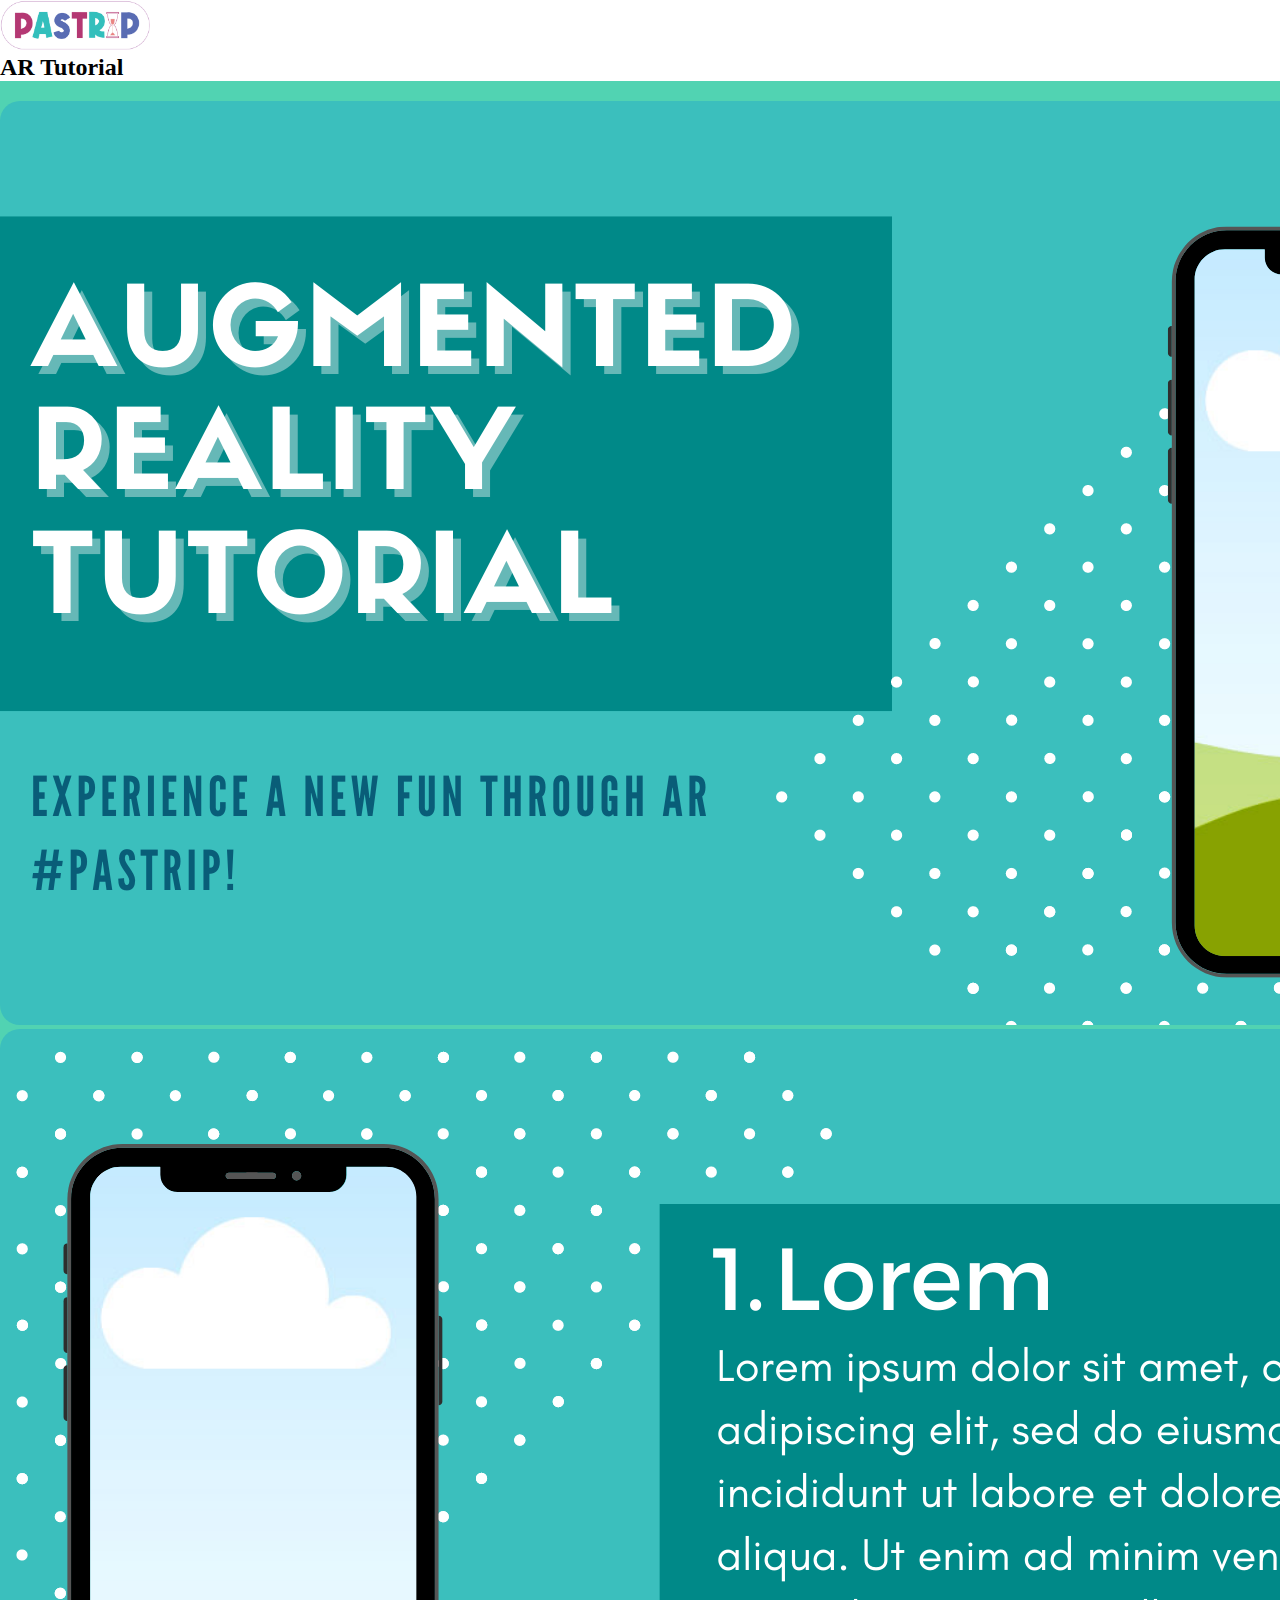
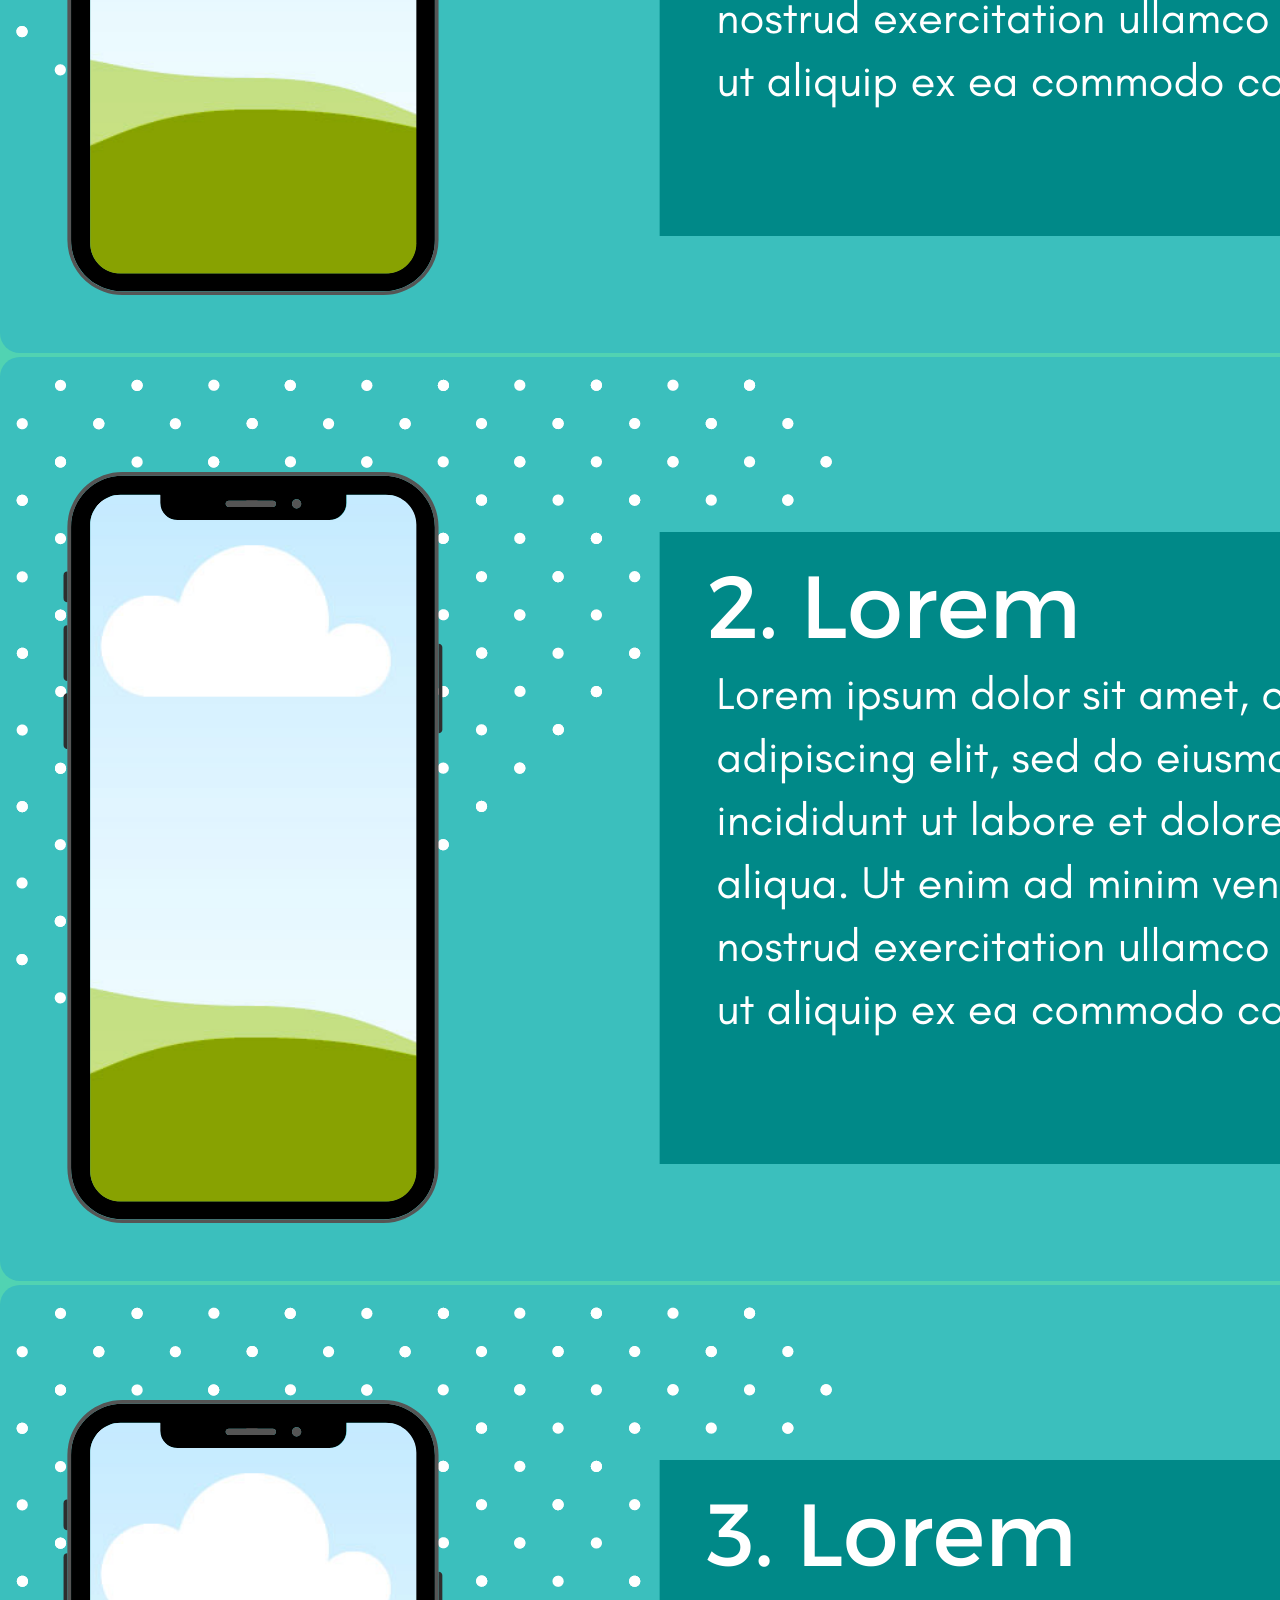
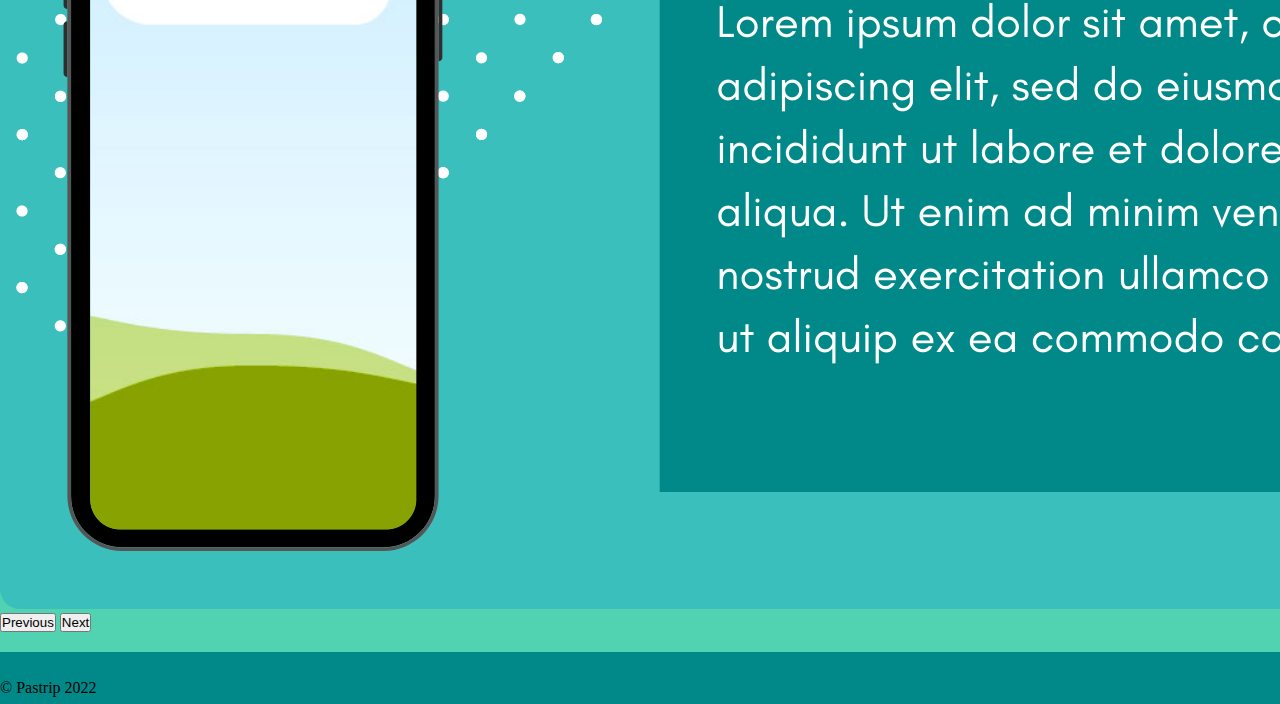
<file: AR-PAGE/ar.html>
<!doctype html>
<html lang="en">
  <head>
    <!-- Required meta tags -->
    <meta charset="utf-8">
    <meta name="viewport" content="width=device-width, initial-scale=1, shrink-to-fit=no">

    <!-- Bootstrap CSS -->
    <link rel="stylesheet" href="https://cdn.jsdelivr.net/npm/bootstrap@4.6.2/dist/css/bootstrap.min.css" integrity="sha384-xOolHFLEh07PJGoPkLv1IbcEPTNtaed2xpHsD9ESMhqIYd0nLMwNLD69Npy4HI+N" crossorigin="anonymous">
    <link rel="stylesheet" type="text/css" href="style.css">

    <title>AR Tutorial</title>
  </head>
  <body>


    <!-- navbar -->

    <section id="navbar">
        <nav class="navbar navbar-light bg-light">
            <a class="navbar-brand" href="#">
              <img src="img/logobaru.png" alt="">
            </a>

            <h2>AR Tutorial</h2>
          </nav>
    </section>

 

    <!-- banner -->

    <section id="banner">
        <div class="container">
            <div id="carouselExampleControls" class="carousel slide" data-ride="carousel">
            <div class="carousel-inner">
              <div class="carousel-item active">
                <img src="img/1.png" class="d-block w-100" alt="...">
              </div>
              <div class="carousel-item">
                <img src="img/2.png" class="d-block w-100" alt="...">
              </div>
              <div class="carousel-item">
                <img src="img/3.png" class="d-block w-100" alt="...">
              </div>
              <div class="carousel-item">
                <img src="img/4.png" class="d-block w-100" alt="...">
              </div>
            </div>
           <button class="carousel-control-prev" type="button" data-target="#carouselExampleControls" data-slide="prev">
              <span class="carousel-control-prev-icon" aria-hidden="true"></span>
              <span class="sr-only">Previous</span>
            </button>
            <button class="carousel-control-next" type="button" data-target="#carouselExampleControls" data-slide="next">
              <span class="carousel-control-next-icon" aria-hidden="true"></span>
              <span class="sr-only">Next</span>
            </button>
          </div>
        </div>
        


    </section>

      <!-- footer -->

      <section id="footer">
        <div class="container">
          <p class="text-center">&copy; Pastrip 2022</p>
        </div>
      </section>
















































    

    <!-- Optional JavaScript; choose one of the two! -->

    <!-- Option 1: jQuery and Bootstrap Bundle (includes Popper) -->
    <script src="https://cdn.jsdelivr.net/npm/jquery@3.5.1/dist/jquery.slim.min.js" integrity="sha384-DfXdz2htPH0lsSSs5nCTpuj/zy4C+OGpamoFVy38MVBnE+IbbVYUew+OrCXaRkfj" crossorigin="anonymous"></script>
    <script src="https://cdn.jsdelivr.net/npm/bootstrap@4.6.2/dist/js/bootstrap.bundle.min.js" integrity="sha384-Fy6S3B9q64WdZWQUiU+q4/2Lc9npb8tCaSX9FK7E8HnRr0Jz8D6OP9dO5Vg3Q9ct" crossorigin="anonymous"></script>

    <!-- Option 2: Separate Popper and Bootstrap JS -->
    <!--
    <script src="https://cdn.jsdelivr.net/npm/jquery@3.5.1/dist/jquery.slim.min.js" integrity="sha384-DfXdz2htPH0lsSSs5nCTpuj/zy4C+OGpamoFVy38MVBnE+IbbVYUew+OrCXaRkfj" crossorigin="anonymous"></script>
    <script src="https://cdn.jsdelivr.net/npm/popper.js@1.16.1/dist/umd/popper.min.js" integrity="sha384-9/reFTGAW83EW2RDu2S0VKaIzap3H66lZH81PoYlFhbGU+6BZp6G7niu735Sk7lN" crossorigin="anonymous"></script>
    <script src="https://cdn.jsdelivr.net/npm/bootstrap@4.6.2/dist/js/bootstrap.min.js" integrity="sha384-+sLIOodYLS7CIrQpBjl+C7nPvqq+FbNUBDunl/OZv93DB7Ln/533i8e/mZXLi/P+" crossorigin="anonymous"></script>
    -->
  </body>
</html>
</file>
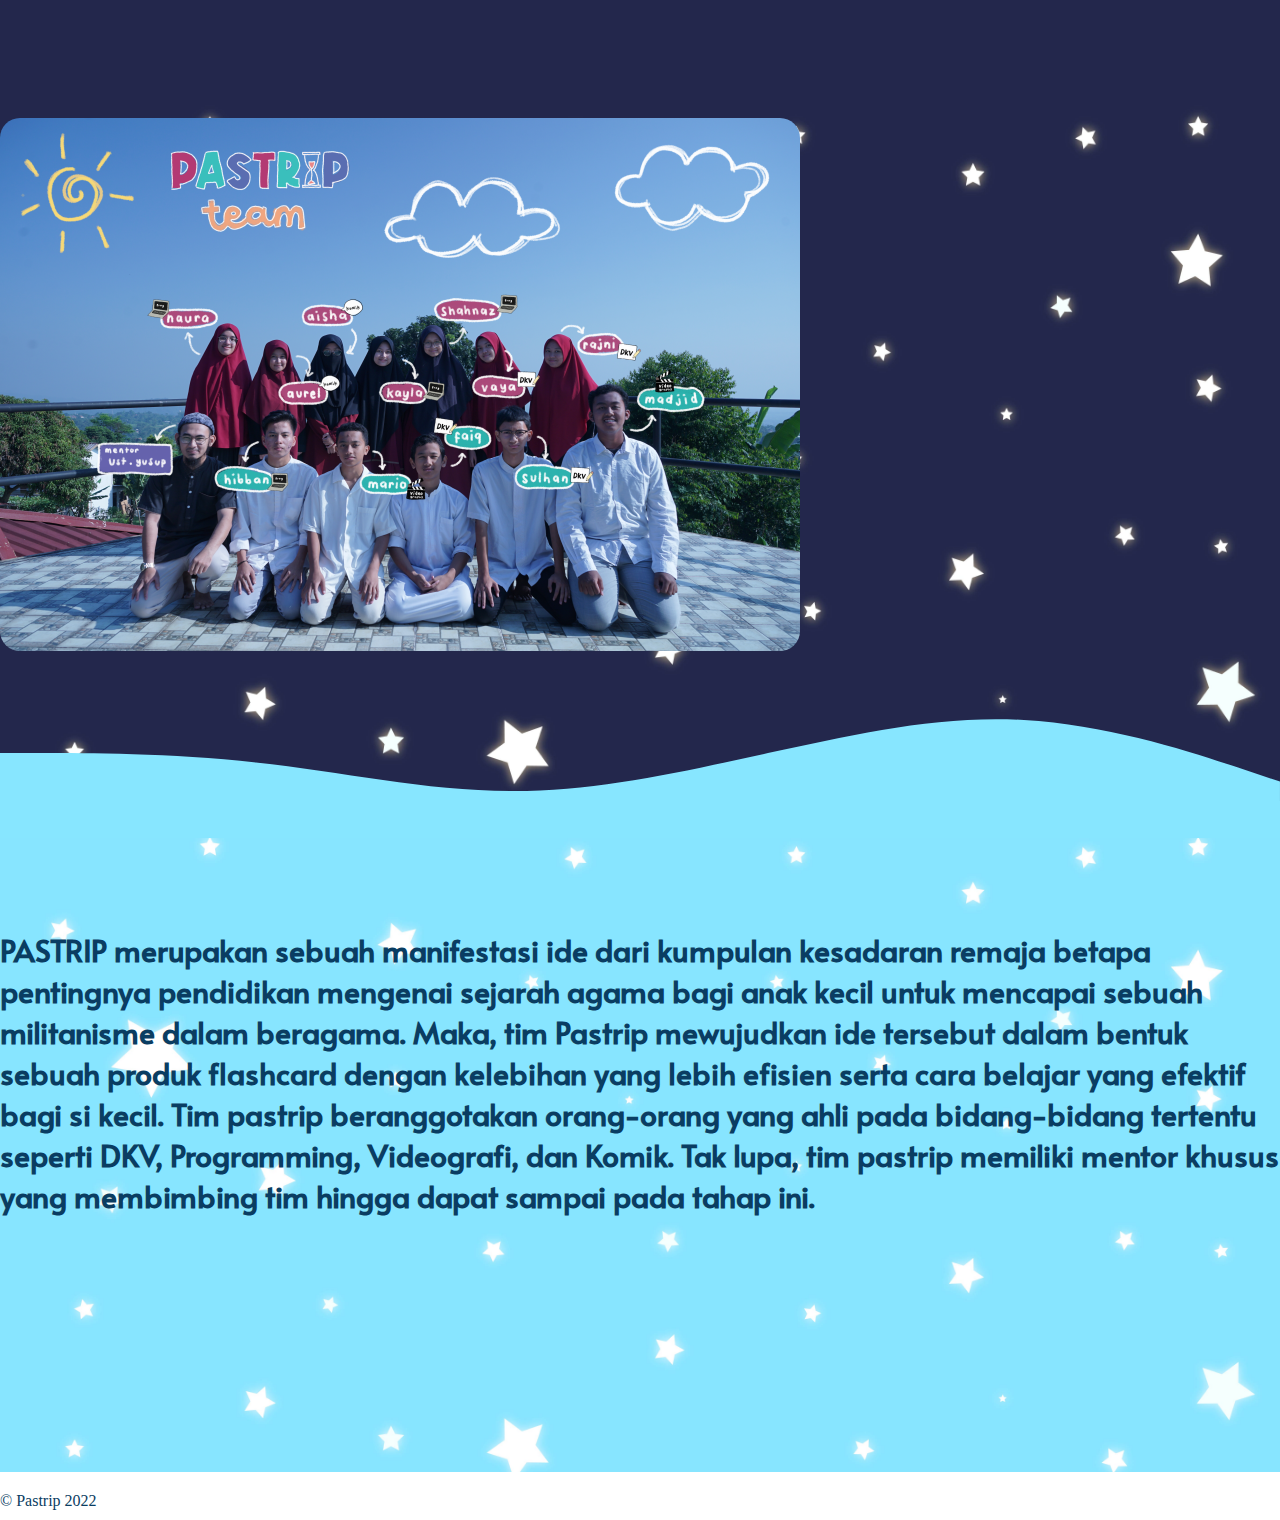
<file: PROFILE/profile.html>
<!doctype html>
<html lang="en">
  <head>
    <!-- Required meta tags -->
    <meta charset="utf-8">
    <meta name="viewport" content="width=device-width, initial-scale=1, shrink-to-fit=no">
    
    <!-- Bootstrap CSS -->
    <link rel="stylesheet" href="https://cdn.jsdelivr.net/npm/bootstrap@4.6.2/dist/css/bootstrap.min.css" integrity="sha384-xOolHFLEh07PJGoPkLv1IbcEPTNtaed2xpHsD9ESMhqIYd0nLMwNLD69Npy4HI+N" crossorigin="anonymous">
    <link rel="stylesheet" type="text/css" href="style.css">
    <link href="https://fonts.googleapis.com/css2?family=Alata&display=swap" rel="stylesheet">

    <title>Our Profile</title>
  </head>
  <body>


    <!-- navbar -->

    <section id="navbar">
      <nav class="navbar navbar-expand-lg  navbar-light">
        <div class="container">
          <a class="navbar-brand" href="#">
            <img src="img/logobaru.png" alt="">
          </a>
          </div>
  
       </nav>
    </section>

    

  <!-- banner -->
  <div class="scroll-page">

    <section id="banner">

    <div class="banner">
      <div class="container">
        
  <div class="carousel-inner">
    <div class="carousel-item active">
      <img src="img/team.png" class="d-block w-100" alt="...">
    </div>
    

      </div>
    </div>
    <br>

    

    <svg class="wave" xmlns="http://www.w3.org/2000/svg" viewBox="0 0 1440 320"><path fill="#87e6ff" fill-opacity="1" d="M0,224L48,224C96,224,192,224,288,234.7C384,245,480,267,576,266.7C672,267,768,245,864,224C960,203,1056,181,1152,186.7C1248,192,1344,224,1392,240L1440,256L1440,320L1392,320C1344,320,1248,320,1152,320C1056,320,960,320,864,320C768,320,672,320,576,320C480,320,384,320,288,320C192,320,96,320,48,320L0,320Z"></path></svg>
  </section>
  </div>

  

<!-- content  -->
    
  <div class="scroll-page">

    <section id="content">
        <div class="container">
            <div class="row">
                <div class="col-md-12">
                     <p>PASTRIP merupakan sebuah manifestasi ide dari kumpulan kesadaran remaja betapa pentingnya pendidikan mengenai sejarah agama bagi anak kecil untuk mencapai sebuah militanisme dalam beragama. Maka, tim Pastrip mewujudkan ide tersebut dalam bentuk sebuah produk flashcard dengan kelebihan yang lebih efisien serta cara belajar yang efektif bagi si kecil. Tim pastrip beranggotakan orang-orang yang ahli pada bidang-bidang tertentu seperti DKV, Programming, Videografi, dan Komik. Tak lupa, tim pastrip memiliki mentor khusus yang membimbing tim hingga dapat sampai pada tahap ini. 
            </p>
                </div>
            </div>
           
        </div>
      
      
    </section>
    
  </div>

    



   


      <!-- footer -->

      <section id="footer">
        <div class="container">
          <p class="text-center">&copy; Pastrip 2022</p>
        </div>
      </section>
















































    

    <!-- Optional JavaScript; choose one of the two! -->

    <!-- Option 1: jQuery and Bootstrap Bundle (includes Popper) -->
    <script src="https://cdn.jsdelivr.net/npm/jquery@3.5.1/dist/jquery.slim.min.js" integrity="sha384-DfXdz2htPH0lsSSs5nCTpuj/zy4C+OGpamoFVy38MVBnE+IbbVYUew+OrCXaRkfj" crossorigin="anonymous"></script>
    <script src="https://cdn.jsdelivr.net/npm/bootstrap@4.6.2/dist/js/bootstrap.bundle.min.js" integrity="sha384-Fy6S3B9q64WdZWQUiU+q4/2Lc9npb8tCaSX9FK7E8HnRr0Jz8D6OP9dO5Vg3Q9ct" crossorigin="anonymous"></script>

    <!-- Option 2: Separate Popper and Bootstrap JS -->
    <!--
    <script src="https://cdn.jsdelivr.net/npm/jquery@3.5.1/dist/jquery.slim.min.js" integrity="sha384-DfXdz2htPH0lsSSs5nCTpuj/zy4C+OGpamoFVy38MVBnE+IbbVYUew+OrCXaRkfj" crossorigin="anonymous"></script>
    <script src="https://cdn.jsdelivr.net/npm/popper.js@1.16.1/dist/umd/popper.min.js" integrity="sha384-9/reFTGAW83EW2RDu2S0VKaIzap3H66lZH81PoYlFhbGU+6BZp6G7niu735Sk7lN" crossorigin="anonymous"></script>
    <script src="https://cdn.jsdelivr.net/npm/bootstrap@4.6.2/dist/js/bootstrap.min.js" integrity="sha384-+sLIOodYLS7CIrQpBjl+C7nPvqq+FbNUBDunl/OZv93DB7Ln/533i8e/mZXLi/P+" crossorigin="anonymous"></script>
    -->
  </body>
</html>
</file>
<file: AR-PAGE/style.css>
*{
    margin: 0;
    padding: 0;
}

body {
	height: 100%;
}

#navbar img {
	width: 150px;
	height: 50px;
	position: relative;	
	
}


#banner {
	padding-top: 20px;
	padding-bottom: 20px;
	background-image: url(img/hijau.png);
	background-size:cover;
	background-position:center;
	background-repeat:no-repeat;
}

#banner img {
	border-radius: 20px;
}




#footer p {
	margin-top: 20px;
}

#footer {
	padding: 7px 0;
	background-color: #008988;
}
</file>
<file: PROFILE/style.css>
*{
	margin: 0;
	padding: 0;
}

body {
    background-color: #23274c;
}




/*navbar*/
#navbar{
	position: sticky;
	top: 0;
	z-index: 1001;
}

#navbar img {
	width: 150px;
	height: 50px;
	position: relative;
    margin-left: -50%;
	
	
}









	/*banner*/

#banner{
	position: relative;
	background-image: url(img/bidong.jpg);
    background-size:  100% 100%;
	
	padding-top: 5%;
	padding-bottom: 10%;
}


.ban-img {
	position: relative;
	z-index: 1000;
}

.banner img {
	border-radius: 20px;
}


.wave{
	position: absolute;
	bottom: -5%;
	left: 0;
}

.banner {
	position: static;
	
}

/*content*/

#content{
	background-image: url(img/biru.jpg);
	background-size:cover;
	background-position:center;
	background-repeat:no-repeat;
	padding-top: 10%;
    padding-bottom: 20%;
}

#content p {
	font-size: 30px;
	font-weight: bold;
	color: #0a3d62;
	font-family: 'Alata', sans-serif;
}









/*footer*/

#footer{
	padding: 10px 0;
	background-color: #fff;
	color: #0a3d62;
	

}

#footer p {
	margin-top: 10px;
}
</file>
